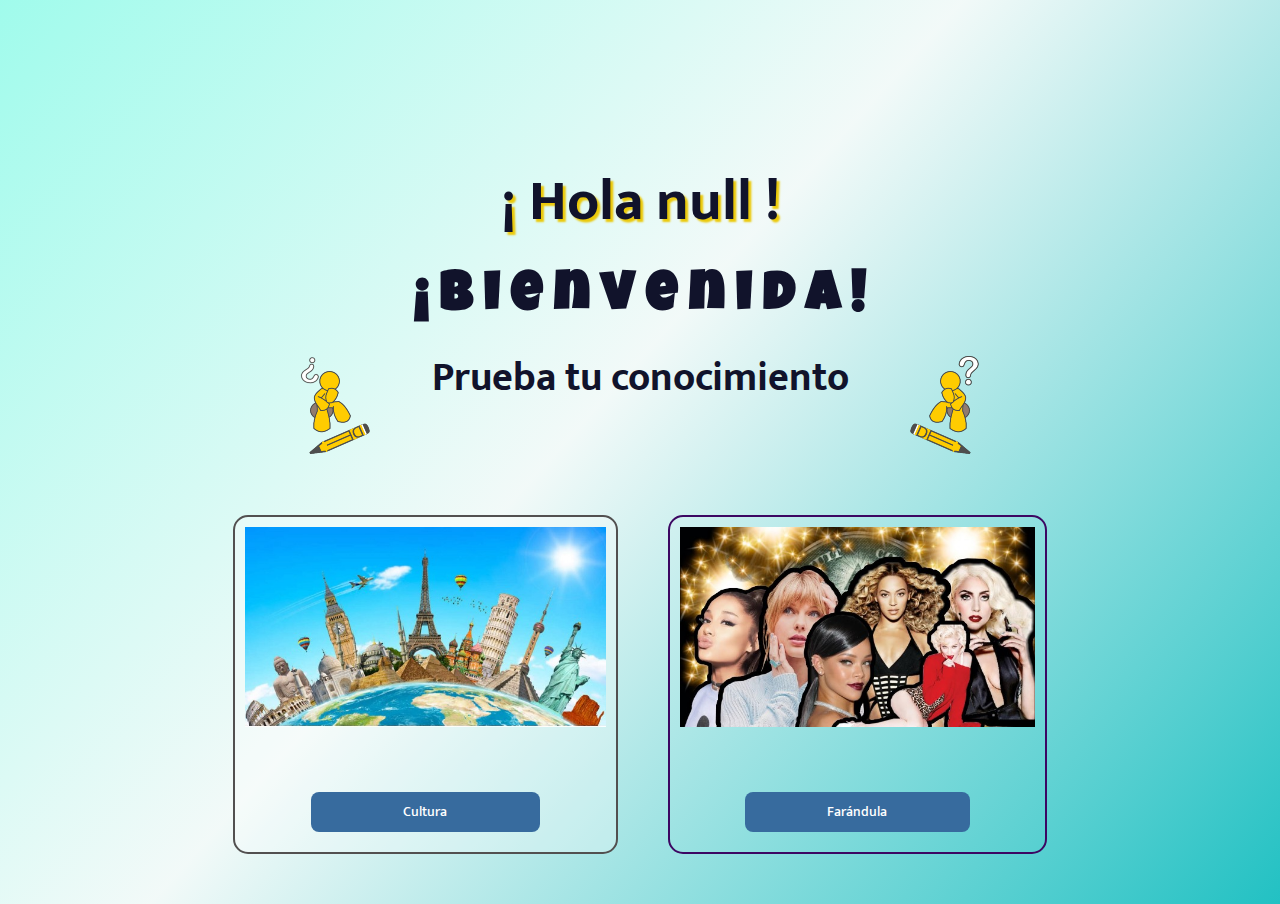
<file: index.html>
<!DOCTYPE html>
<html>

<head>
    <meta charset="utf-8">
    <meta name="viewport" content="width=device-width">
    <title>Trivia</title>
    <link href="style1.css" rel="stylesheet" type="text/css" />
    <script src="script.js"></script>

    <link rel="apple-touch-icon" sizes="180x180" href="\TriviaOnline\img\favicon/apple-touch-icon.png">
    <link rel="icon" type="image/png" sizes="32x32" href="\TriviaOnline\img\favicon/favicon-32x32.png">
    <link rel="icon" type="image/png" sizes="16x16" href="\TriviaOnline\img\favicon/favicon-16x16.png">
    <link rel="manifest" href="\TriviaOnline\img\favicon/site.webmanifest">
    <link rel="mask-icon" href="\TriviaOnline\img\favicon/safari-pinned-tab.svg" color="#5bbad5">
    <link rel="shortcut icon" href="\TriviaOnline\img\favicon/favicon.ico">
    <meta name="msapplication-TileColor" content="#da532c">
    <meta name="msapplication-config" content="\TriviaOnline\img\favicon/browserconfig.xml">
    <meta name="theme-color" content="#ffffff">

</head>
<center>

    <body>

        <h1>¡ B i e n v e n i d a !</h1>

        <p></p>


        <header class="prueba">
            <img src="./img/signosIzq.png" alt="signos">
            <h2>Prueba tu conocimiento </h2>
            <img src="./img/signosDer.png">
        </header>



        <main class="container">

            <section class="btnCategorias">

                <section class="cultura">
                    <img src="./img/portada.jpg" alt="cultura">
                    <br>
                    <!-- Boton redirecciona a Categoria 1-->
                    <button onclick="document.location='/categoria1.html'"> Cultura</button>
                </section>


                <section class="farandula">
                    <img src="./img/Farandula.jpg" alt="farandula">
                    <br>
                    <!-- Boton redirecciona a Categoria 2-->
                    <button onclick="document.location='/categoria2.html'">Farándula</button>
                </section>
            </section>
        </main>
    </body>
</center>

</html>
</file>
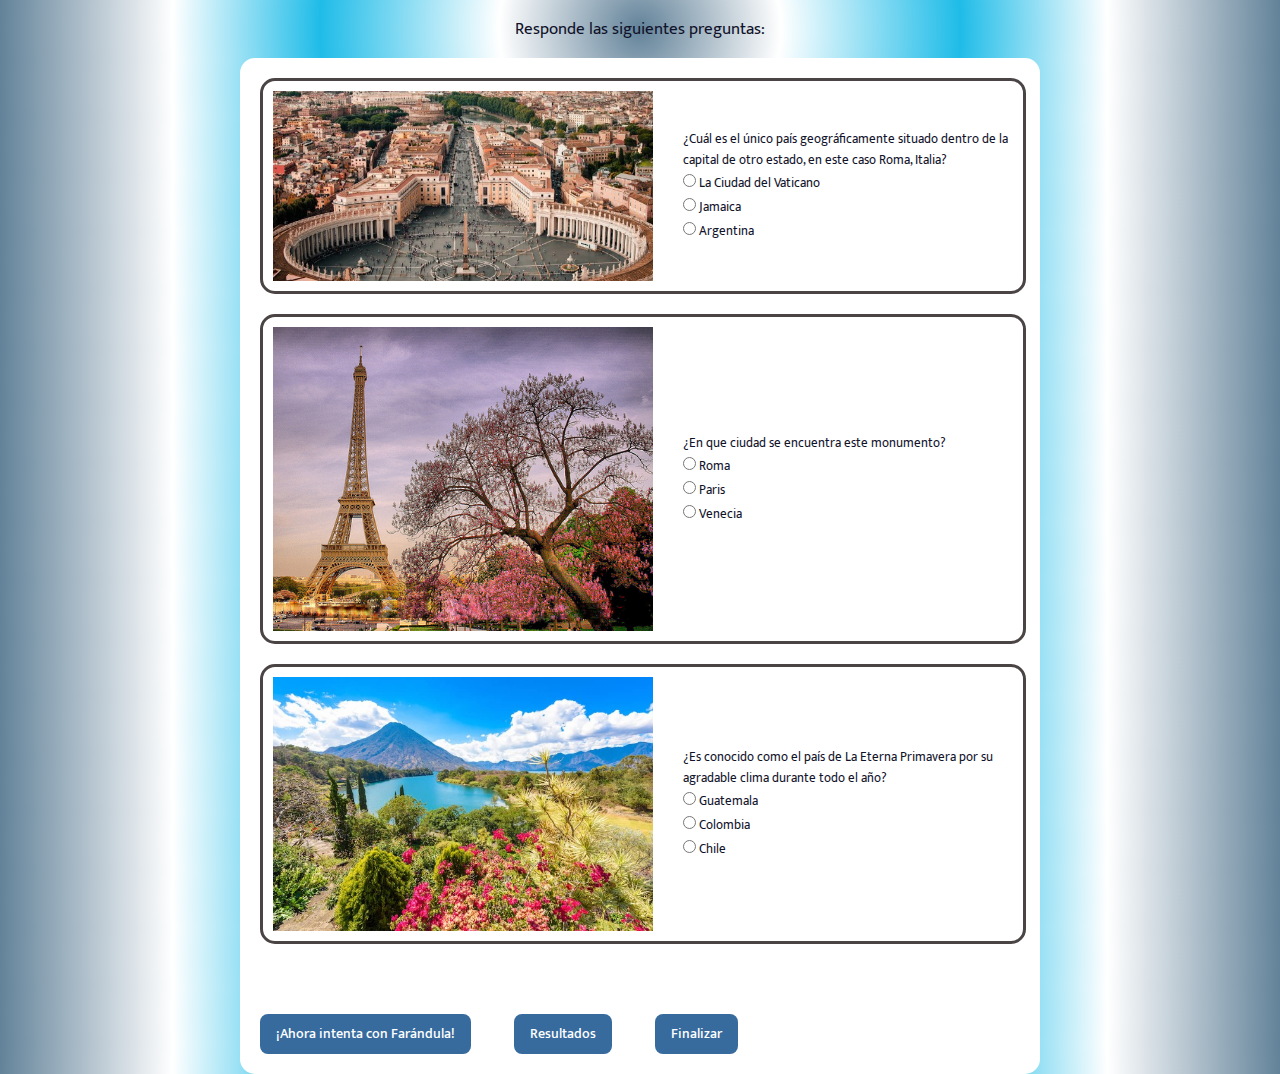
<file: categoria1.html>
<!DOCTYPE html>
<html>

<head>
    <meta charset="utf-8">
    <meta name="viewport" content="width=device-width">
    <title>Trivia</title>
    <link href="style.css" rel="stylesheet" type="text/css" />
    <script src="categoria1.js"></script>
</head>

<body>
<header>Responde las siguientes preguntas:</header>

<div id="contenedor1">
  <form action="myForm" id="myForm">
  <div class="nuevo" id="pregunta1">
      <img src="img/vaticano.jpg" alt="Vaticano">
        <div class="respuestas">
            <p>
            ¿Cuál es el único país geográficamente situado dentro de la capital de otro estado, en este caso
              Roma, Italia?
            </p>


                    <input type="radio" id="p01" name="pregunta1" value="vaticano" onclick="resultado()">
                    <label for="p01" id="textovaticano">La Ciudad del Vaticano</label><br>

                    <input type="radio" id="p02" name="pregunta1" value="jamaica" onclick="resultado()">
                    <label for="p02" id="textojamaica">Jamaica</label><br>

                    <input type="radio" id="p03" name="pregunta1" value="argentina" onclick="resultado()">
                    <label for="p03" id="textoargentina">Argentina</label><br>
                </div>
            </div>

            <div class="nuevo" id="pregunta2">
                <img src="./img/torre.jpg" alt="torre eiffel">

                <div class="respuestas">

                    <p>
                        ¿En que ciudad se encuentra este monumento?
                    </p>

                    <input type="radio" id="p04" name="pregunta2" value="Roma" onclick="resultado()">
                    <label for="p04" id="textoroma">Roma</label><br>

                    <input type="radio" id="p05" name="pregunta2" value="Paris" onclick="resultado()">
                    <label for="p05" id="textoparis">Paris</label><br>

                    <input type="radio" id="p06" name="pregunta2" value="Venecia" onclick="resultado()">
                    <label for="p06" id="textovenecia">Venecia</label><br>
                </div>
            </div>

            <div class="nuevo" id="pregunta3">

                <img src="./img/Guatemala.jpg" alt="guatemala">

                <div class="respuestas">
                    <p>
                        ¿Es conocido como el país de La Eterna Primavera por su agradable clima durante todo el año?
                    </p>

                    <input type="radio" id="p07" name="pregunta3" value="Guatemala" onclick="resultado()">
                    <label for="p07" id="textoguatemala">Guatemala</label><br>

                    <input type="radio" id="p08" name="pregunta3" value="Colombia" onclick="resultado()">
                    <label for="p08" id="textocolombia">Colombia</label><br>

                    <input type="radio" id="p09" name="pregunta3" value="Chile" onclick="resultado()">
                    <label for="p09" id="textochile">Chile</label><br>
                </div>
            </div>
        </form>
        <p id="resultado" class="resultado"></p>
        <button onclick="document.location='/categoria2.html'">¡Ahora intenta con Farándula!</button>

        <button onclick="verificar();">Resultados</button>
        
         <button onclick="document.location='/fin.html'">Finalizar</button>
        <!--<button onclick="puntaje()">Resultado</button>-->
    </div>
</body>

</html>
</file>
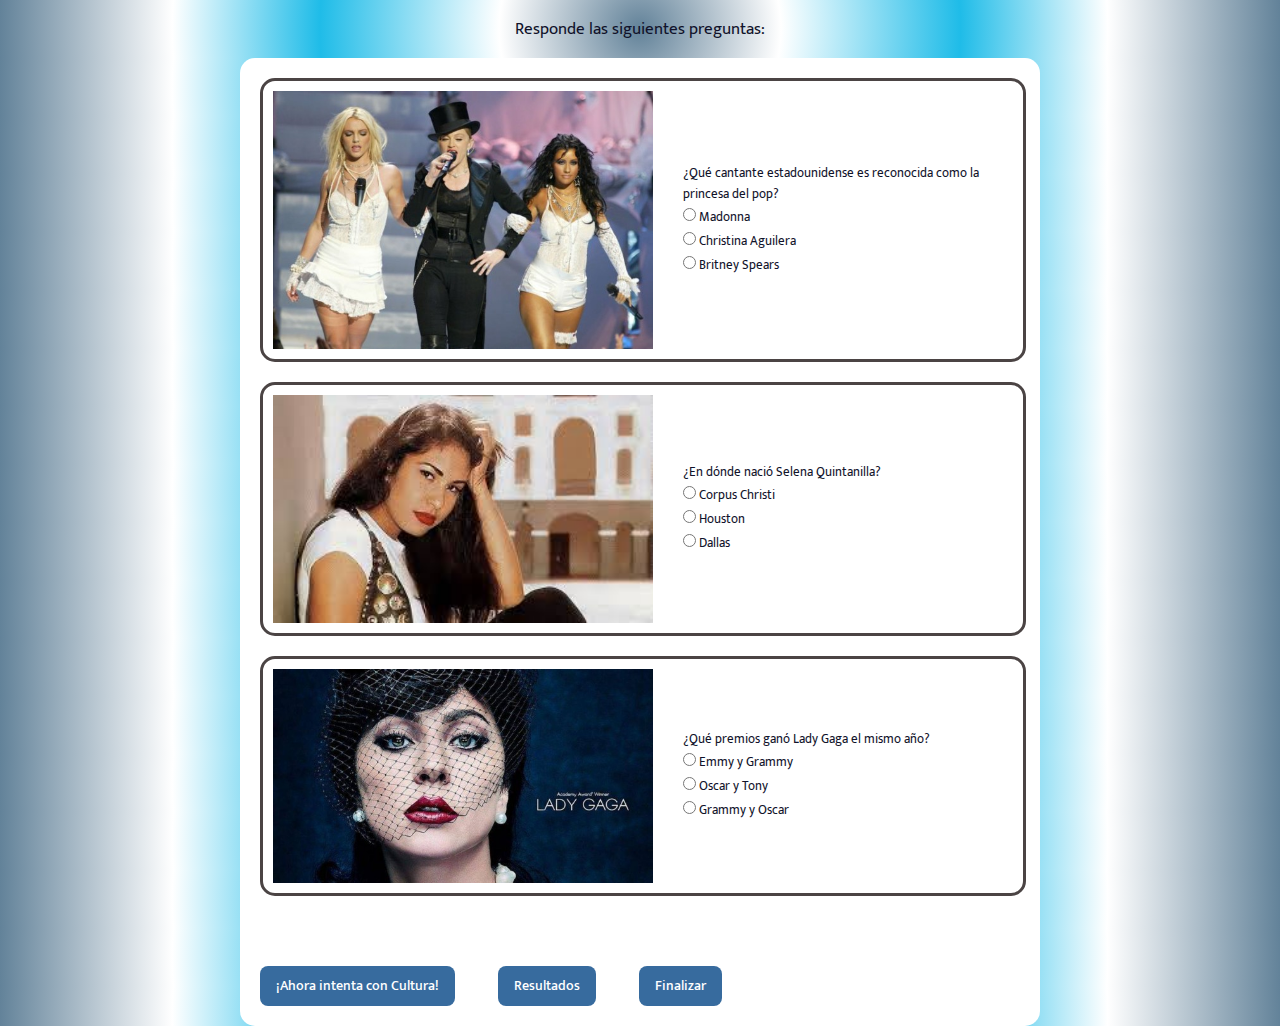
<file: categoria2.html>
<!DOCTYPE html>
<html>

<head>
    <meta charset="utf-8">
    <meta name="viewport" content="width=device-width">
    <title>Trivia</title>
    <link href="style.css" rel="stylesheet" type="text/css" />
    <script src="categoria2.js"></script>
</head>

<body>
    <header>Responde las siguientes preguntas:</header>

    <div id="contenedor1">
        <form action="myForm" id="myForm">
            <div class="nuevo" id="pregunta1">
                <img src="./img/princesapop.jpg" alt="Pop">
                <div class="respuestas">
                    <p>
                        ¿Qué cantante estadounidense es reconocida como la princesa del pop?
                    </p>


                    <input type="radio" id="p10" name="pregunta1" value="Madonna" onclick="resultado()">
                    <label for="p10" id="textomadonna">Madonna</label><br>

                    <input type="radio" id="p11" name="pregunta1" value="Christina Aguilera" onclick="resultado()">
                    <label for="p11" id="textochristinaaguilera">Christina Aguilera</label><br>

                    <input type="radio" id="p12" name="pregunta1" value="Britney Spears" onclick="resultado()">
                    <label for="p12" id="textobritneyspears">Britney Spears</label><br>
                </div>
            </div>




            <div class="nuevo" id="pregunta2">
                <img src="./img/selena.jpg" alt="selena">
                <div class="respuestas">
                    <p>
                        ¿En dónde nació Selena Quintanilla?
                    </p>

                    <input type="radio" id="p13" name="pregunta2" value="Corpus Christi" onclick="resultado()">
                    <label for="p13" id="textocorpuschristi">Corpus Christi</label><br>

                    <input type="radio" id="p14" name="pregunta2" value="Houston" onclick="resultado()">
                    <label for="p14" id="textohouston">Houston</label><br>

                    <input type="radio" id="p15" name="pregunta2" value="Dallas" onclick="resultado()">
                    <label for="p15" id="textodallas">Dallas</label><br>
                </div>
            </div>




            <div class="nuevo" id="pregunta3">

                <img src="./img/ladyGaga.jpg" alt="lady gaga">

                <div class="respuestas">
                    <p>
                        ¿Qué premios ganó Lady Gaga el mismo año?
                    </p>

                    <input type="radio" id="p16" name="pregunta3" value="EmmyGrammy" onclick="resultado()">
                    <label for="p16" id="EmmyGrammy">Emmy y Grammy</label><br>

                    <input type="radio" id="p17" name="pregunta3" value="OscarTony" onclick="resultado()">
                    <label for="p17" id="OscarTony">Oscar y Tony</label><br>

                    <input type="radio" id="p18" name="pregunta3" value="GrammyOscar" onclick="resultado()">
                    <label for="p18" id="GrammyOscar">Grammy y Oscar</label><br>
                </div>
            </div>

        </form>
        <p id="resultado" class="resultado"></p>
         <button onclick="document.location='/categoria1.html'">¡Ahora intenta con Cultura!</button>
         <button onclick="verificar();">Resultados</button>
         <button onclick="document.location='/fin.html'">Finalizar</button>

         


    </div>



</body>

</html>
</file>
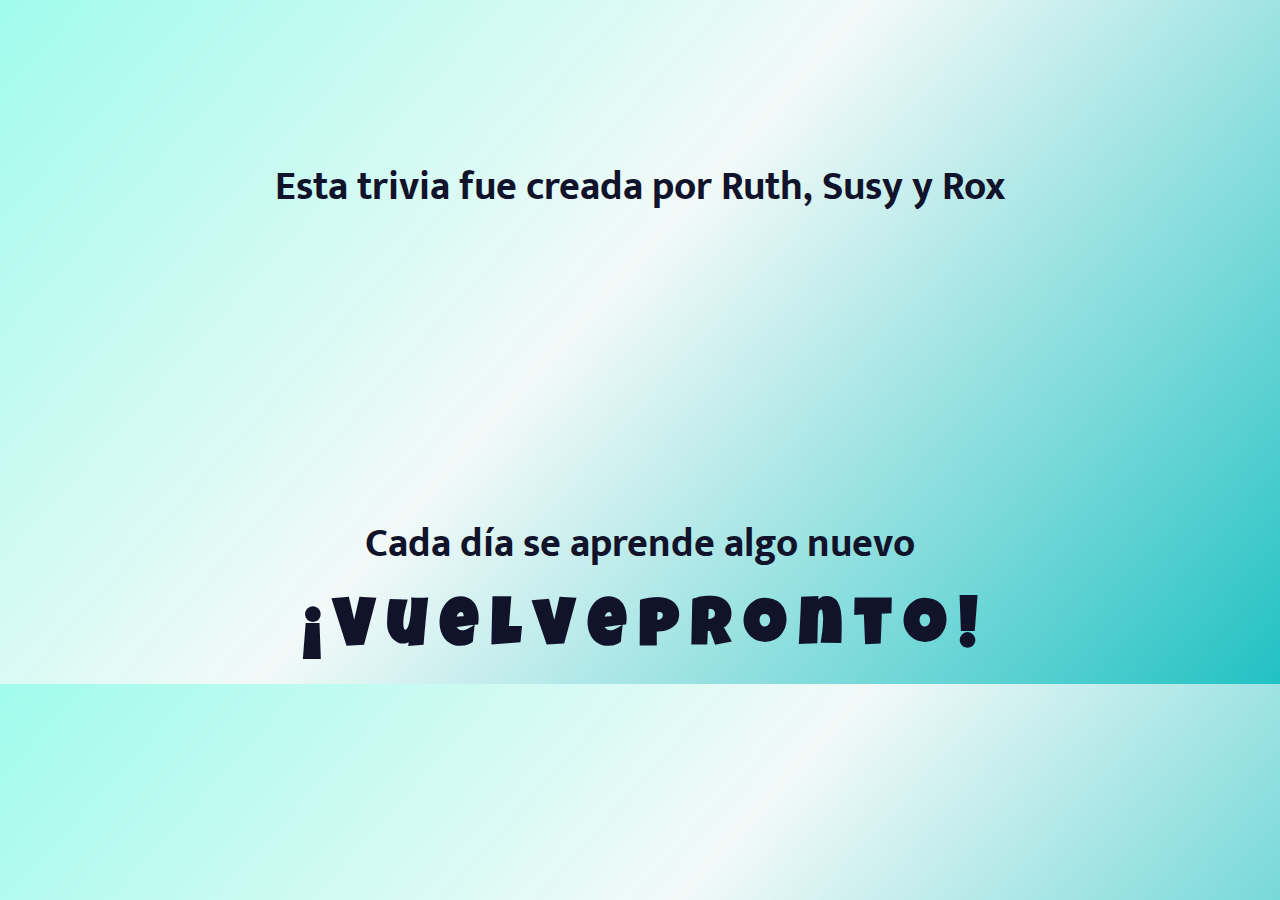
<file: fin.html>
<!DOCTYPE html>
<html lang="en">

<head>
    <meta charset="UTF-8">
    <meta name="viewport" content="width=device-width, initial-scale=1.0">
    <link href="style1.css" rel="stylesheet" type="text/css" />
    <title>Document</title>
</head>

<body>

    <center>
        <div>
            <h4>Esta trivia fue creada por Ruth, Susy y Rox</h5>

                <div style="width:480px"><iframe allow="fullscreen" frameBorder="0" height="270"
                        src="https://giphy.com/embed/U4dLVG7d5KsqnN8pBG/video" width="480"></iframe></div>

                <h4>Cada día se aprende algo nuevo</h4>

                <h1>¡ V u e l v e p r o n t o !</h1>


        </div>
    </center>

</body>

</html>
</file>
<file: style1.css>
@import url('https://fonts.googleapis.com/css2?family=Luckiest+Guy&family=Mukta:wght@500&display=swap');

*{
    margin: 0;
    padding: 0;
    font-family: 'Mukta', sans-serif;
    font-size: 1.2em;
    color: rgb(17, 19, 43);
  
}

#jstext {
    text-align: center;
    font-size: 2.5em;
    font-weight: bold;
    text-shadow: 3px 3px 2px rgb(235, 201, 8);
  }

body{
  background: rgb(34,193,195);
  background: linear-gradient(312deg, rgba(34,193,195,1) 0%, rgba(224,242,239,0.4184515449438202) 54%, rgba(8,245,205,0.3847436797752809) 100%);
  padding-top: 154px;
}

h1{
  font-family: 'Luckiest Guy', cursive;
  font-size: 2em;
  padding: 20px;
  text-align: center;
 
}

.prueba{
  display: flex;
  justify-content: space-evenly ;
  font-size: 1.2em;
  text-align: center;
  width:800px;
}

.prueba > img{
  height: 50%;

}

.btnCategorias{
  width:1000px;
  padding: 30px 10px;
  display: flex;
  justify-content: center;
  gap: 10px;

}

.cultura{
  border: 2px solid rgb(82, 80, 80);
  background: rgb(255, 255, 255, .3);
  margin: 20px;
  gap: 20px;
  border-radius:15px;

}


.farandula{
  border: 2px solid rgb(60, 7, 98);
  margin: 20px;
  gap: 20px;
  border-radius:15px;
}

  

img{
  height:200px;
  margin: 10px;

}



button{
  background-color: #376b9e;
  border-radius: 8px;
  border-style: none;
  box-sizing: border-box;
  color: #FFFFFF;
  cursor: pointer;
  display: inline-block;
  font-size: 14px;
  font-weight: 500;
  height: 40px;
  width: 60%;
  line-height: 20px;
  list-style: none;
  margin: 20px;
  outline: none;
  padding: 10px 16px;
  position: relative;
  text-align: center;
  text-decoration: none;
  transition: color 100ms;
  vertical-align: baseline;
  user-select: none;
  -webkit-user-select: none;
  touch-action: manipulation;
}
</file>
<file: style.css>
@import url('https://fonts.googleapis.com/css2?family=Mukta:wght@500&display=swap');

*{
    margin: 0;
    padding: 0;
    font-family: 'Mukta', sans-serif;
    font-size: .9em;
    color: rgb(17, 19, 43);

       
}

header{
  font-size: 1.3em;
  padding: 15px;
  text-align: center;
  
}

body{
  background: rgb(98,130,153);
  background: radial-gradient(circle, rgba(98,130,153,1) 0%, rgba(255,255,255,1) 22%, rgba(31,188,232,1) 50%, rgba(255,255,255,1) 73%, rgba(98,130,153,1) 100%);


}

#contenedor1{
  background: white;
  width: 800px;
  border-radius:15px;
  position: absolute;
  left: 50%;
  right: 50%;
  transform: translateX(-50%);
  
  }

.nuevo{
  font-size: 1.5em;
  border: 3px solid rgb(75, 68, 68);
  align-items: center;
  width: 95%;
  display: flex;
  flex-grow: 1,4;
  margin: 20px;
  gap: 20px;
  border-radius:15px; 

}
.nuevo > img{
width: 50%;
margin: 10px;
}

button{
  background-color: #376b9e;
  border-radius: 8px;
  border-style: none;
  box-sizing: border-box;
  color: #FFFFFF;
  cursor: pointer;
  display: inline-block;
  font-size: 14px;
  font-weight: 500;
  height: 40px;
  line-height: 20px;
  list-style: none;
  margin: 20px;
  outline: none;
  padding: 10px 16px;
  position: relative;
  text-align: center;
  text-decoration: none;
  transition: color 100ms;
  vertical-align: baseline;
  user-select: none;
  -webkit-user-select: none;
  touch-action: manipulation;
}

.resultado {
  font-size: 1.3em;
  padding: 15px;
  text-align: center;
}
</file>
